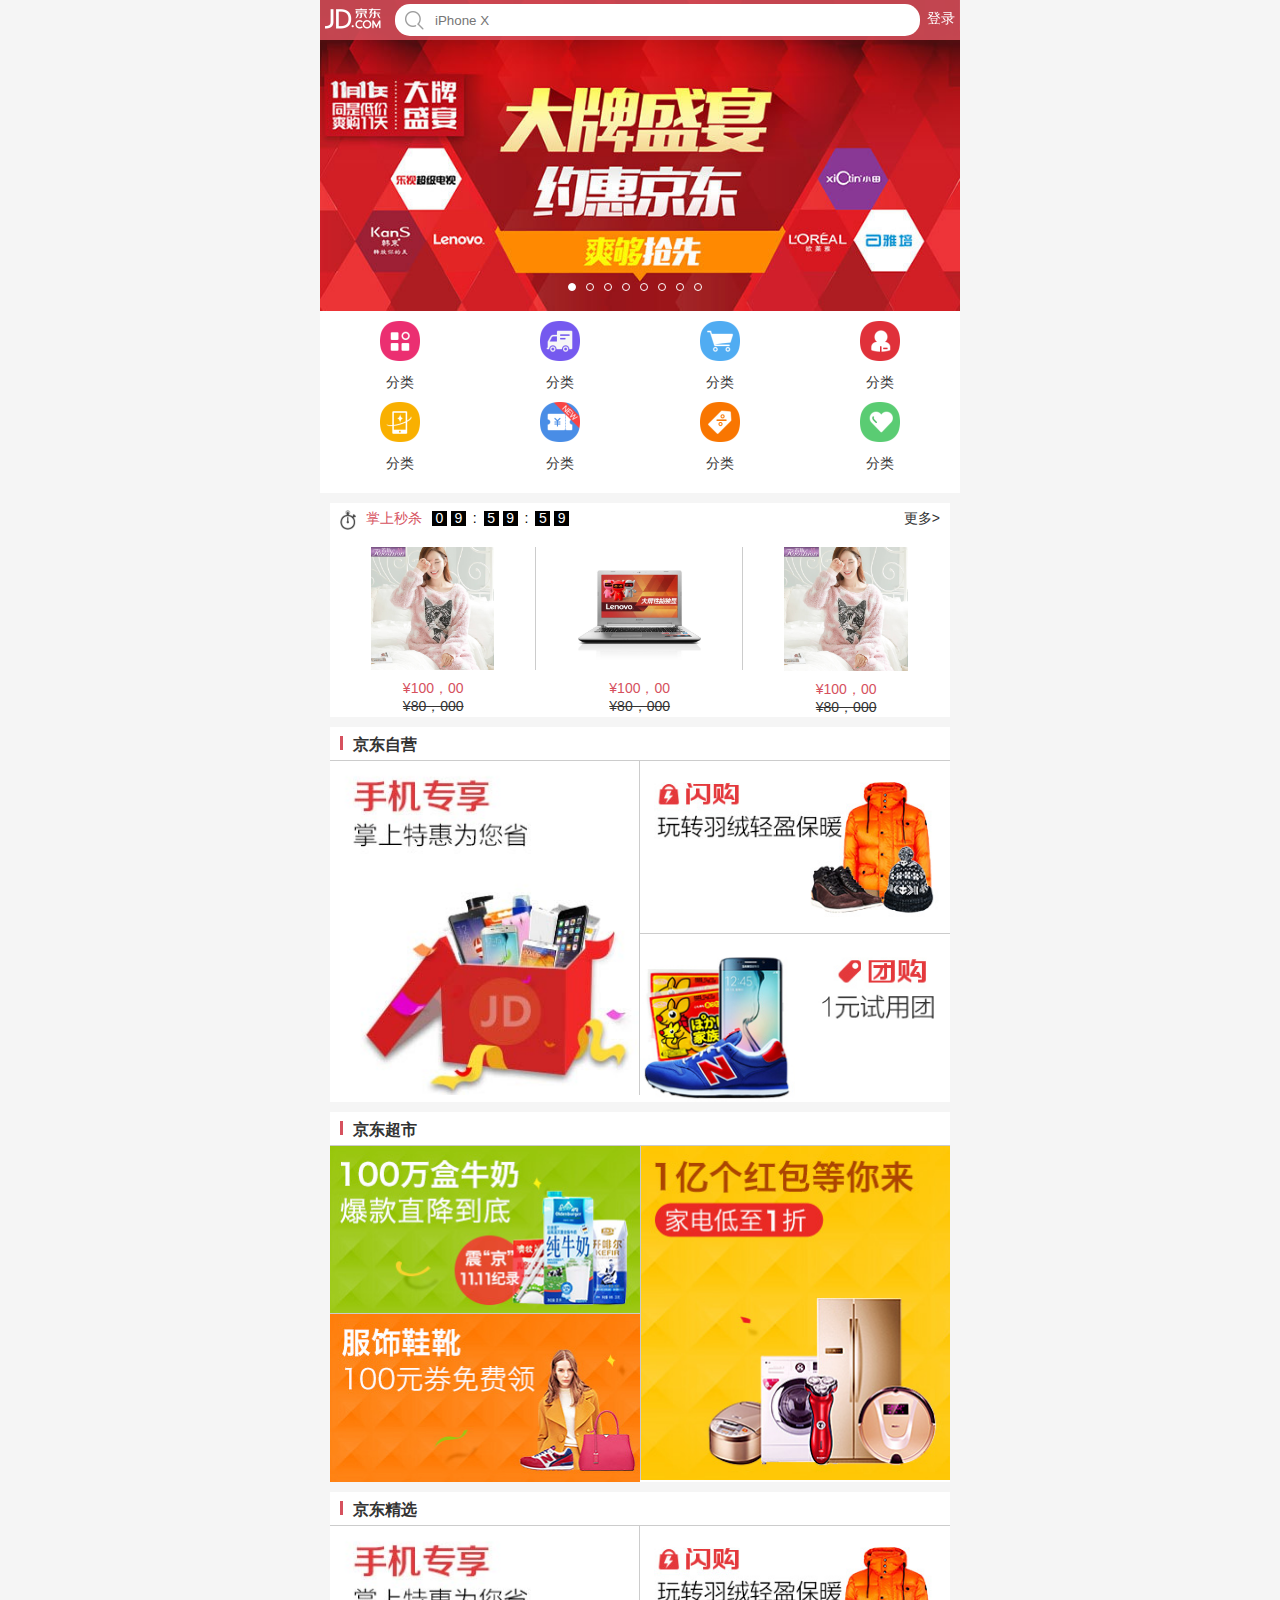
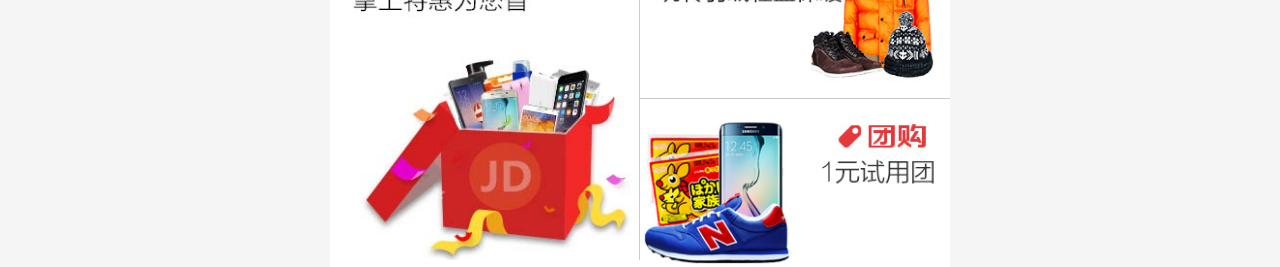
<file: index.html>
<!doctype html>
<html lang="en">
<head>
    <meta charset="UTF-8">
    <meta name="viewport" content="width=device-width, user-scalable=no, initial-scale=1.0, maximum-scale=1.0, minimum-scale=1.0">
    <meta http-equiv="X-UA-Compatible" content="ie=edge">
    <title>手机京东</title>
    <link rel="stylesheet" href="./css/reset.css">
    <link rel="stylesheet" href="./css/index.css">
</head>
<body>
<div class="jd_container">
    <header class="jd-search">
        <div class="search_box">
            <a class="icon_logo"></a>
            <form action="#">
                <span class="icon-search"></span>
                <input type="search" placeholder="iPhone X">
            </form>
            <a href="#" class="jd-login">登录</a>
        </div>
    </header>
    <div class="jd_banner">
        <ul class="clearFix">
            <li><a href="#"><img src="./images/l8.jpg" alt=""></a></li>
            <li><a href="#"><img src="./images/l1.jpg" alt=""></a></li>
            <li><a href="#"><img src="./images/l2.jpg" alt=""></a></li>
            <li><a href="#"><img src="./images/l3.jpg" alt=""></a></li>
            <li><a href="#"><img src="./images/l4.jpg" alt=""></a></li>
            <li><a href="#"><img src="./images/l5.jpg" alt=""></a></li>
            <li><a href="#"><img src="./images/l6.jpg" alt=""></a></li>
            <li><a href="#"><img src="./images/l7.jpg" alt=""></a></li>
            <li><a href="#"><img src="./images/l8.jpg" alt=""></a></li>
            <li><a href="#"><img src="./images/l1.jpg" alt=""></a></li>
        </ul>
        <ul class="indicate">
            <li class="active"></li>
            <li></li>
            <li></li>
            <li></li>
            <li></li>
            <li></li>
            <li></li>
            <li></li>
        </ul>
    </div>
    <div class="jd_category">
        <ul class="clearFix">
            <li><a href="#"><img src="./images/nav0.png" alt="">
                <p>分类</p></a></li>
            <li><a href="#"><img src="./images/nav1.png" alt="">
                <p>分类</p></a></li>
            <li><a href="#"><img src="./images/nav2.png" alt="">
                <p>分类</p></a></li>
            <li><a href="#"><img src="./images/nav3.png" alt="">
                <p>分类</p></a></li>
            <li><a href="#"><img src="./images/nav4.png" alt="">
                <p>分类</p></a></li>
            <li><a href="#"><img src="./images/nav5.png" alt="">
                <p>分类</p></a></li>
            <li><a href="#"><img src="./images/nav6.png" alt="">
                <p>分类</p></a></li>
            <li><a href="#"><img src="./images/nav7.png" alt="">
                <p>分类</p></a></li>
        </ul>
    </div>
    <div class="jd_festival m10">
        <div class="title clearFix">
            <div class="fl">
                <span class="icon_clock"></span>
                <span class="text">掌上秒杀</span>
                <div class="clock_count">
                    <span>0</span>
                    <span>0</span>
                    <span>:</span>
                    <span>0</span>
                    <span>0</span>
                    <span>:</span>
                    <span>0</span>
                    <span>0</span>
                </div>
            </div>
            <div class="fr">
                <a href="#">更多&gt;</a>
            </div>
        </div>
        <div class="content">
            <ul>
                <li><a href="#">
                    <div><img src="./images/detail01.jpg" alt=""></div>
                    <p>¥100，00</p>
                    <p>¥80，000</p></a></li>
                <li><a href="#">
                    <div><img src="./images/detail02.jpg" alt=""></div>
                    <p>¥100，00</p>
                    <p>¥80，000</p></a></li>
                <li><a href="#">
                    <div><img src="./images/detail01.jpg" alt=""></div>
                    <p>¥100，00</p>
                    <p>¥80，000</p></a></li>
            </ul>
        </div>
    </div>
    <div class="jd_box m10">
        <div class="title">
            <h3>京东自营</h3>
        </div>
        <div class="content">
            <a href="#" class="fl  w50 border-r"><img src="./images/cp1.jpg" alt=""></a>
            <a href="#" class="fr  w50 border-b"><img src="./images/cp2.jpg" alt=""></a>
            <a href="#" class="fr w50"><img src="./images/cp3.jpg" alt=""></a>
        </div>
    </div>
    <div class="jd_box m10">
        <div class="title">
            <h3>京东超市</h3>
        </div>
        <div class="content">
            <a href="#" class="fr w50 border-l "><img src="./images/cp4.jpg" alt=""></a>
            <a href="#" class="fl w50 border-b"><img src="./images/cp5.jpg" alt=""></a>
            <a href="#" class="fl w50"><img src="./images/cp6.jpg" alt=""></a>
        </div>
    </div>
    <div class="jd_box m10">
        <div class="title">
            <h3>京东精选</h3>
        </div>
        <div class="content">
            <a href="#" class="fl  w50 border-r"><img src="./images/cp1.jpg" alt=""></a>
            <a href="#" class="fr  w50 border-b"><img src="./images/cp2.jpg" alt=""></a>
            <a href="#" class="fr w50"><img src="./images/cp3.jpg" alt=""></a>
        </div>
    </div>
</div>
<script src="js/index.js"></script>
</body>
</html>
</file>
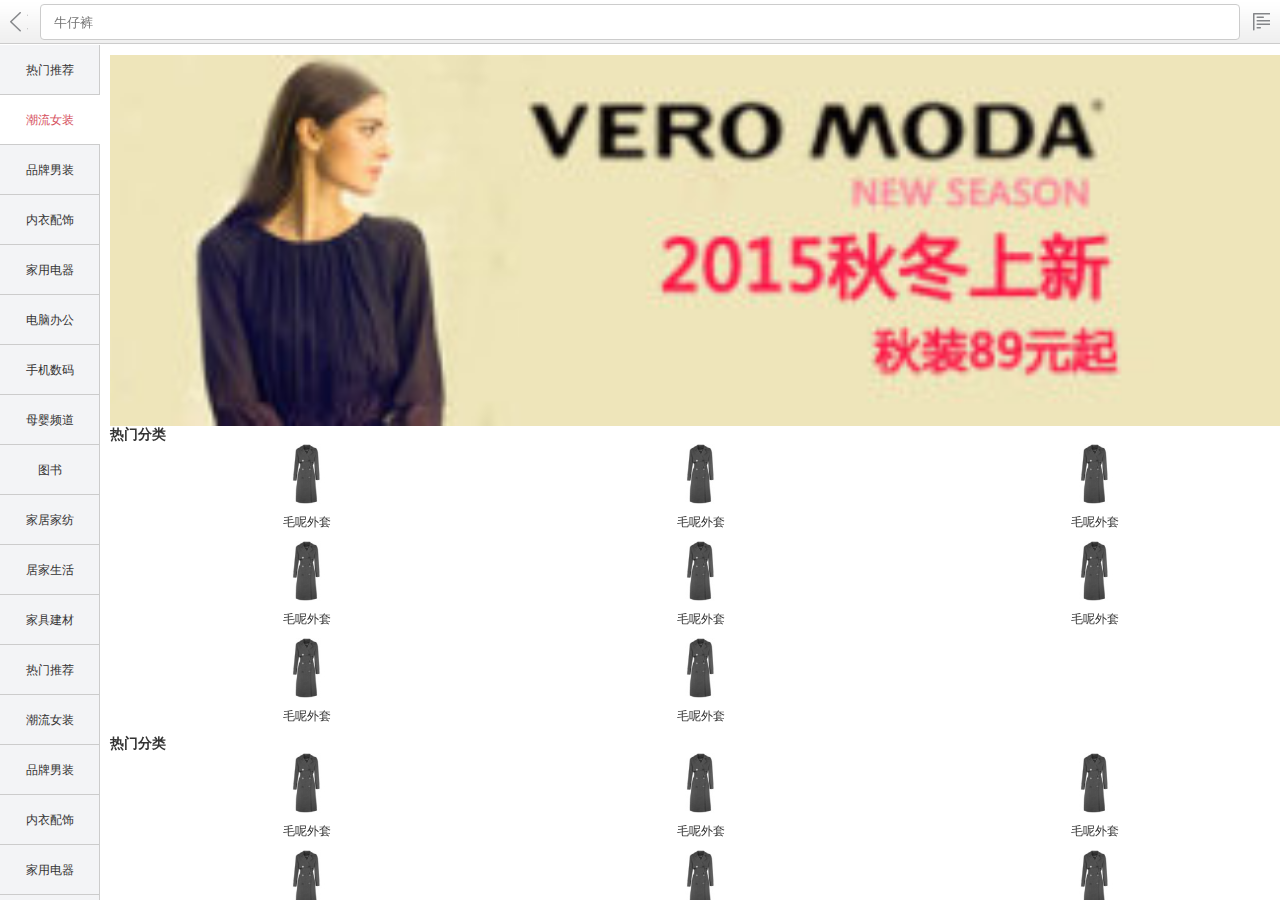
<file: category.html>
<!doctype html>
<html lang="en">
<head>
    <meta charset="UTF-8">
    <meta name="viewport"
          content="width=device-width, user-scalable=no, initial-scale=1.0, maximum-scale=1.0, minimum-scale=1.0">
    <meta http-equiv="X-UA-Compatible" content="ie=edge">
    <link rel="stylesheet" href="./css/reset.css">
    <link rel="stylesheet" href="./css/category.css">
    <title>分类页</title>
</head>
<body>
<div class="container">
    <header>
        <a href="#" class="icon_back"></a>
        <form action="#">
            <input type="text" placeholder="牛仔裤">
        </form>
        <a href="#" class="icon_sift"></a>
    </header>
    <div class="content">
        <div class="left">
            <ul class="nav">
                <li class=""><a href="#">热门推荐</a></li>
                <li class="active"><a href="#">潮流女装</a></li>
                <li class=""><a href="#">品牌男装</a></li>
                <li class=""><a href="#">内衣配饰</a></li>
                <li class=""><a href="#">家用电器</a></li>
                <li class=""><a href="#">电脑办公</a></li>
                <li class=""><a href="#">手机数码</a></li>
                <li class=""><a href="#">母婴频道</a></li>
                <li class=""><a href="#">图书</a></li>
                <li class=""><a href="#">家居家纺</a></li>
                <li class=""><a href="#">居家生活</a></li>
                <li class=""><a href="#">家具建材</a></li>
                <li class=""><a href="#">热门推荐</a></li>
                <li class=""><a href="#">潮流女装</a></li>
                <li class=""><a href="#">品牌男装</a></li>
                <li class=""><a href="#">内衣配饰</a></li>
                <li class=""><a href="#">家用电器</a></li>
                <li class=""><a href="#">电脑办公</a></li>
                <li class=""><a href="#">手机数码</a></li>
                <li class=""><a href="#">母婴频道</a></li>
                <li class=""><a href="#">图书</a></li>
                <li class=""><a href="#">家居家纺</a></li>
                <li class=""><a href="#">居家生活</a></li>
                <li class=""><a href="#">家具建材</a></li>
            </ul>
        </div>
        <div class="right">
            <div class="right-box">
                <div class="intro">
                    <a href=""><img src="./images/banner_1.jpg" alt=""></a>
                </div>
                <div class="hot-cate">
                    <h3>热门分类</h3>
                    <ul>
                        <li><a href="#"><img src="./images/nv-fy.jpg" alt="">
                            <p>毛呢外套</p></a></li>
                        <li><a href="#"><img src="./images/nv-fy.jpg" alt="">
                            <p>毛呢外套</p></a></li>
                        <li><a href="#"><img src="./images/nv-fy.jpg" alt="">
                            <p>毛呢外套</p></a></li>
                        <li><a href="#"><img src="./images/nv-fy.jpg" alt="">
                            <p>毛呢外套</p></a></li>
                        <li><a href="#"><img src="./images/nv-fy.jpg" alt="">
                            <p>毛呢外套</p></a></li>
                        <li><a href="#"><img src="./images/nv-fy.jpg" alt="">
                            <p>毛呢外套</p></a></li>
                        <li><a href="#"><img src="./images/nv-fy.jpg" alt="">
                            <p>毛呢外套</p></a></li>
                        <li><a href="#"><img src="./images/nv-fy.jpg" alt="">
                            <p>毛呢外套</p></a></li>
                    </ul>
                </div>
                <div class="hot-cate">
                    <h3>热门分类</h3>
                    <ul>
                        <li><a href="#"><img src="./images/nv-fy.jpg" alt="">
                            <p>毛呢外套</p></a></li>
                        <li><a href="#"><img src="./images/nv-fy.jpg" alt="">
                            <p>毛呢外套</p></a></li>
                        <li><a href="#"><img src="./images/nv-fy.jpg" alt="">
                            <p>毛呢外套</p></a></li>
                        <li><a href="#"><img src="./images/nv-fy.jpg" alt="">
                            <p>毛呢外套</p></a></li>
                        <li><a href="#"><img src="./images/nv-fy.jpg" alt="">
                            <p>毛呢外套</p></a></li>
                        <li><a href="#"><img src="./images/nv-fy.jpg" alt="">
                            <p>毛呢外套</p></a></li>
                        <li><a href="#"><img src="./images/nv-fy.jpg" alt="">
                            <p>毛呢外套</p></a></li>
                        <li><a href="#"><img src="./images/nv-fy.jpg" alt="">
                            <p>毛呢外套</p></a></li>
                    </ul>
                </div>
            </div>
        </div>
    </div>
</div>
<script src="./js/iscroll.js"></script>
<script src="js/category.js"></script>
</body>
</html>
</file>
<file: css/index.css>
body {
    background: #f5f5f5;
}

.jd_container {
    max-width: 640px;
    min-width: 320px;
    width: 100%;
    margin: 0 auto;
}

.jd-search {
    min-width: 320px;
    width: 100%;
    max-width: 640px;
    position: fixed;
    z-index: 999;
}

.jd-search .search_box {
    height: 40px;
    background: rgba(216,80,92, .85);

}

.jd-search .icon_logo {
    display: block;
    width: 60px;
    height: 36px;
    position: absolute;
    left: 5px;
    top: 2px;
    background: url("../images/sprites.png") no-repeat 0 -103px;
    background-size: 200px 200px;
}

.jd-search .jd-login {
    position: absolute;
    right: 5px;
    color: #fff;
    top: 10px;
}

.jd-search form {
    margin: 0 40px 0 75px;
}

.jd-search form .icon-search {
    position: absolute;
    display: block;
    left: 85px;
    top: 10px;
    width: 20px;
    height: 20px;
    background: url("../images/sprites.png") no-repeat -60px -109px;
    background-size: 200px 200px;
}

.jd-search form input {
    margin: 4px 0;
    height: 32px;
    width: 100%;
    border-radius: 15px;
    text-indent: 3em;
}

.jd_banner {
    position: relative;
    overflow: hidden;
}

.jd_banner ul {
    width: 1000%;

}

.jd_banner ul li {
    float: left;
    width: 10%;
}

.jd_banner ul li a {
    display: block;
    width: 100%;
    font-size: 0;
}

.jd_banner ul li a img {
    width: 100%;
}

.jd_banner .indicate {
    position: absolute;
    width: 134px;
    height: 8px;
    bottom: 20px;
    left: 50%;
    margin-left: -72px;
}

.jd_banner .indicate li {
    width: 8px;
    height: 8px;
    border: 1px solid #fff;
    border-radius: 50%;
    margin-right: 10px;
}

.jd_banner .indicate li:last-child {
    margin-right: 0;
}

.jd_banner .indicate li.active {
    background: #fff;
}

.jd_category {
    background: #fff;
    padding: 10px 0;
}

.jd_category ul {
}

.jd_category ul li {
    float: left;
    width: 25%;
}

.jd_category ul li a {
    display: block;
    text-align: center;
}

.jd_category ul li a img {
    width: 40px;
    height: 40px;
}

.jd_category ul li a p {
    padding: 10px 0;
}

.jd_festival {
    background: #fff;
    margin-top: 10px;
}

.jd_festival .title {
    overflow: hidden;
    height: 34px;
    padding: 7px 0;
}

.jd_festival .title .icon_clock {
    float: left;
    width: 16px;
    height: 20px;
    background: url("../images/seckill-icon.png") no-repeat;
    background-size: 16px 20px;
    margin: 0 10px;
}

.jd_festival .title .text {
    float: left;
    display: inline-block;
    color: #d6515e;
    margin-right: 10px;
}

.jd_festival .title .clock_count {
    float: left;
}

.jd_festival .title .clock_count span {
    background: #000;
    color: #fff;
    display: inline-block;
    width: 15px;
    height: 15px;
    line-height: 15px;
    text-align: center;
}

.jd_festival .title .clock_count span:nth-child(3n) {
    background: #fff;
    color: #000;
    width: 10px;
}

.jd_festival .title .fr a {
    margin-right: 10px;
}

.jd_festival .content {
}

.jd_festival .content ul {
    overflow: hidden;
}

.jd_festival .content ul li {
    float: left;
    width: 33.3%;
}

.jd_festival .content ul li a {
    display: block;
    text-align: center;

}

.jd_festival .content ul li a div {
    width: 100%;
    border-right: 1px solid #ccc;
    margin: 10px 0;
}

.jd_festival .content ul li:last-child a div {
    border-right: none;
}

.jd_festival .content ul li a img {
    display: block;
    width: 60%;
    margin: 0 auto;
}

.jd_festival .content ul li a p {
    color: #d6515e;
}

.jd_festival .content ul li a p:last-of-type {
    color: #333;
    text-decoration: line-through;
}

.jd_box {
    background: #fff;
    margin-top: 10px;
}

.jd_box .title {
    height: 34px;
    line-height: 34px;
    border-bottom: 1px solid #ccc;
}

.jd_box .title h3:before {
    content: "";
    display: inline-block;
    width: 3px;
    height: 14px;
    margin: 0 10px;
    background: #d6515e;
}

.jd_box .content {
    overflow: hidden;
}

.jd_box .content a {
    display: block;
    font-size: 0;
}

.jd_box .content a img {
    width: 100%;
}

.border-r {
    border-right: 1px solid #ccc;
}

.border-l {
    border-left: 1px solid #ccc;
}

.border-b {
    border-bottom: 1px solid #ccc;
}

.w50 {
    width: 50%;
}
</file>
<file: css/category.css>
.container{
    position: fixed;
    width: 100%;
    height: 100%;

}
header{
    width: 100%;
    position: absolute;
    left: 0;
    top: 0;
    z-index: 999;
    height: 44px;
    border-bottom: 1px solid #ccc;
    background: url("../images/header-bg.png") repeat-x;
    background-size: 1px 44px;
}
header a{
    position: absolute;
    top: 2px;
    width: 18px;
    height: 20px;
    margin: 10px;
    background: url("../images/sprites.png") no-repeat -25px 0;
    background-size: 200px 200px;
    background-origin: padding-box;
}
header .icon_back{
    left: 0;
}
header .icon_sift{
    background-position: -60px 0;
    right: 0;
}
header form{
    margin: 4px 40px;
    height: 36px;
}
header form input{
    width: 100%;
    height: 100%;
    border: 1px solid #ccc;
    border-radius: 4px;
    text-indent: 1em;
}
.content {
    width: 100%;
    height: 100%;
    padding-top: 45px;
}
.content .left{
    width: 100px;
    float: left;
    height: 100%;
}
.content .left .nav{
    width: 100%;
}
.content .left .nav li{
    height: 50px;
    background: #f3f4f6;
    border-right: 1px solid #ccc;
    border-bottom: 1px solid #ccc;
    line-height: 50px;
    text-align: center;
}
.content .left .nav li.active{
    border-right: none;
    background: #fff;
}
.content .left .nav li.active a{
    color: #d6515e;
}
.content .left .nav li a{
    display: block;
    font-size: 12px;
}
.content .right{
    overflow: hidden;
    height: 100%;
}
.content .right .right-box{
    padding: 10px;
    width: 102%;
}
.content .right .intro a{
    display: block;
}
.content .right .intro a img{
    display: block;
    width: 100%;
}
.content .right .hot-cate{}
.content .right .hot-cate h3{
    font-size: 14px;
}
.content .right .hot-cate ul{
    overflow: hidden;
}
.content .right .hot-cate ul li{
    float: left;
    width: 33.3%;
}
.content .right .hot-cate ul li a{
    display: block;
}
.content .right .hot-cate ul li a img{
    display: block;
    width: 60px;
    height: 60px;
    margin: 0 auto;
}
.content .right .hot-cate ul li a p{
    text-align: center;
    font-size: 12px;
    padding: 10px 0;
}
</file>
